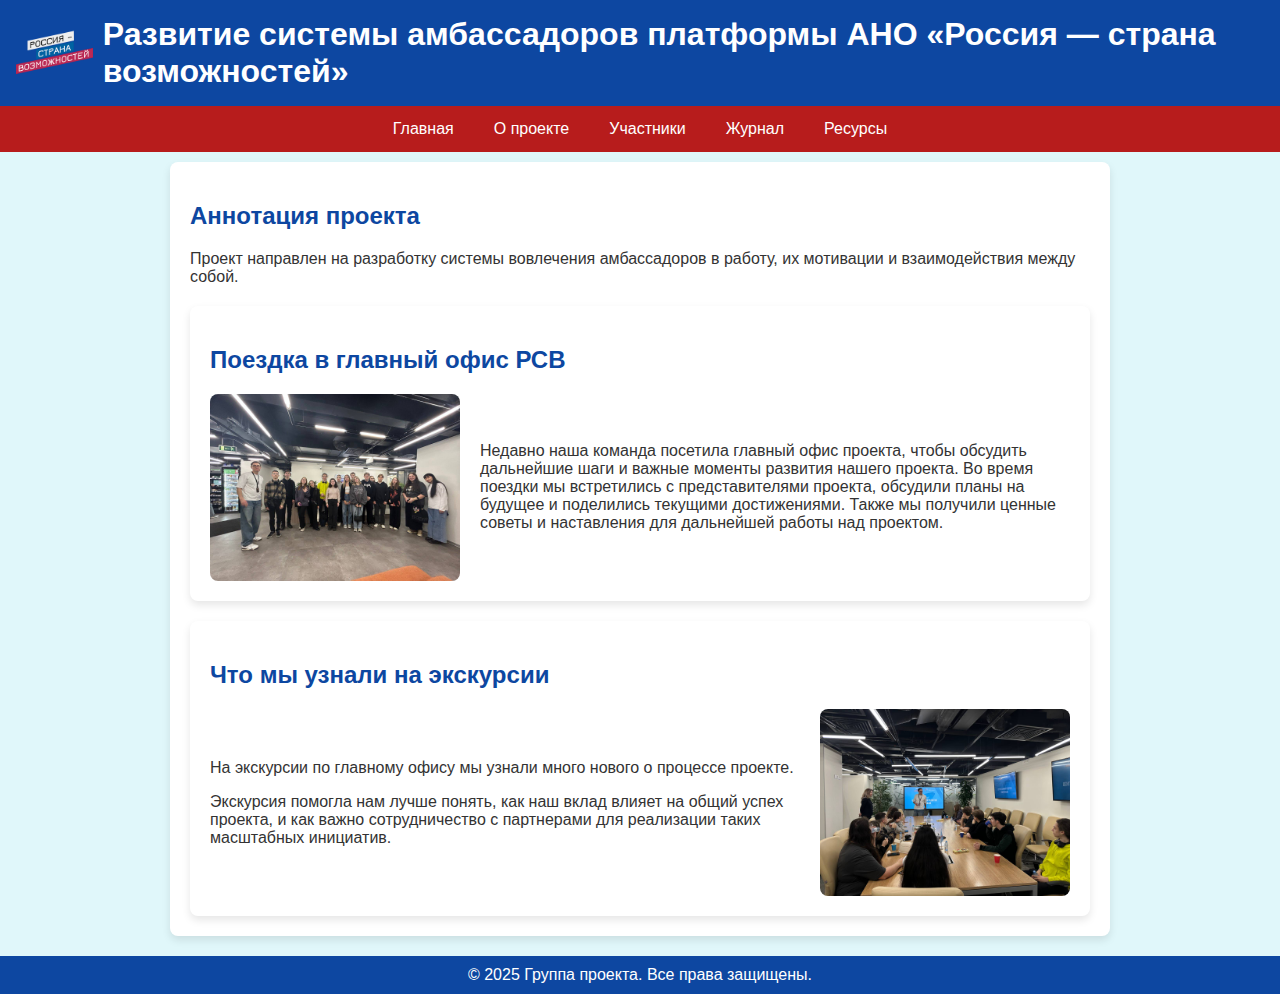
<file: site/praktika/index.html>
<!DOCTYPE html>
<html lang="ru">
<head>
  <meta charset="UTF-8">
  <title>Развитие системы амбассадоров 
    платформы АНО «Россия — страна возможностей»  – Главная</title>
  <link rel="stylesheet" href="style.css">
</head>
<body>
  <header>
    <img src="logo.png" alt="Логотип проекта" class="logo">
    <h1>Развитие системы амбассадоров 
        платформы АНО «Россия — страна возможностей» </h1>
  </header>
  <nav>
    <a href="index.html">Главная</a>
    <a href="about.html">О проекте</a>
    <a href="team.html">Участники</a>
    <a href="journal.html">Журнал</a>
    <a href="resources.html">Ресурсы</a>
  </nav>
  <main>
    <h2>Аннотация проекта</h2>
    <p>Проект направлен на разработку системы вовлечения амбассадоров в работу, их мотивации и взаимодействия между собой.</p>

    <!-- Первый блок с фотографией слева и текстом справа -->
    <section class="trip-block">
      <h2>Поездка в главный офис РСВ</h2>
      <div class="trip-content">
        <img src="trip1.jpg" alt="Поездка в офис" class="trip-photo">
        <div class="trip-description">
          <p>Недавно наша команда посетила главный офис проекта, чтобы обсудить дальнейшие шаги и важные моменты развития нашего проекта. Во время поездки мы встретились с представителями проекта, обсудили планы на будущее и поделились текущими достижениями. Также мы получили ценные советы и наставления для дальнейшей работы над проектом.</p>
        </div>
      </div>
    </section>
  
    <!-- Второй блок с фотографией справа и текстом слева -->
    <section class="trip-knowledge">
      <h2>Что мы узнали на экскурсии</h2>
      <div class="knowledge-content">
        <div class="knowledge-description">
          <p>На экскурсии по главному офису мы узнали много нового о процессе проекте. </p>
          <p>Экскурсия помогла нам лучше понять, как наш вклад влияет на общий успех проекта, и как важно сотрудничество с партнерами для реализации таких масштабных инициатив.</p>
        </div>
        <img src="trip2.jpg" alt="Экскурсия по офису" class="knowledge-photo">
      </div>
    </section>
  </main>
  <footer>
    &copy; 2025 Группа проекта. Все права защищены.
  </footer>
</body>
</html>
</file>
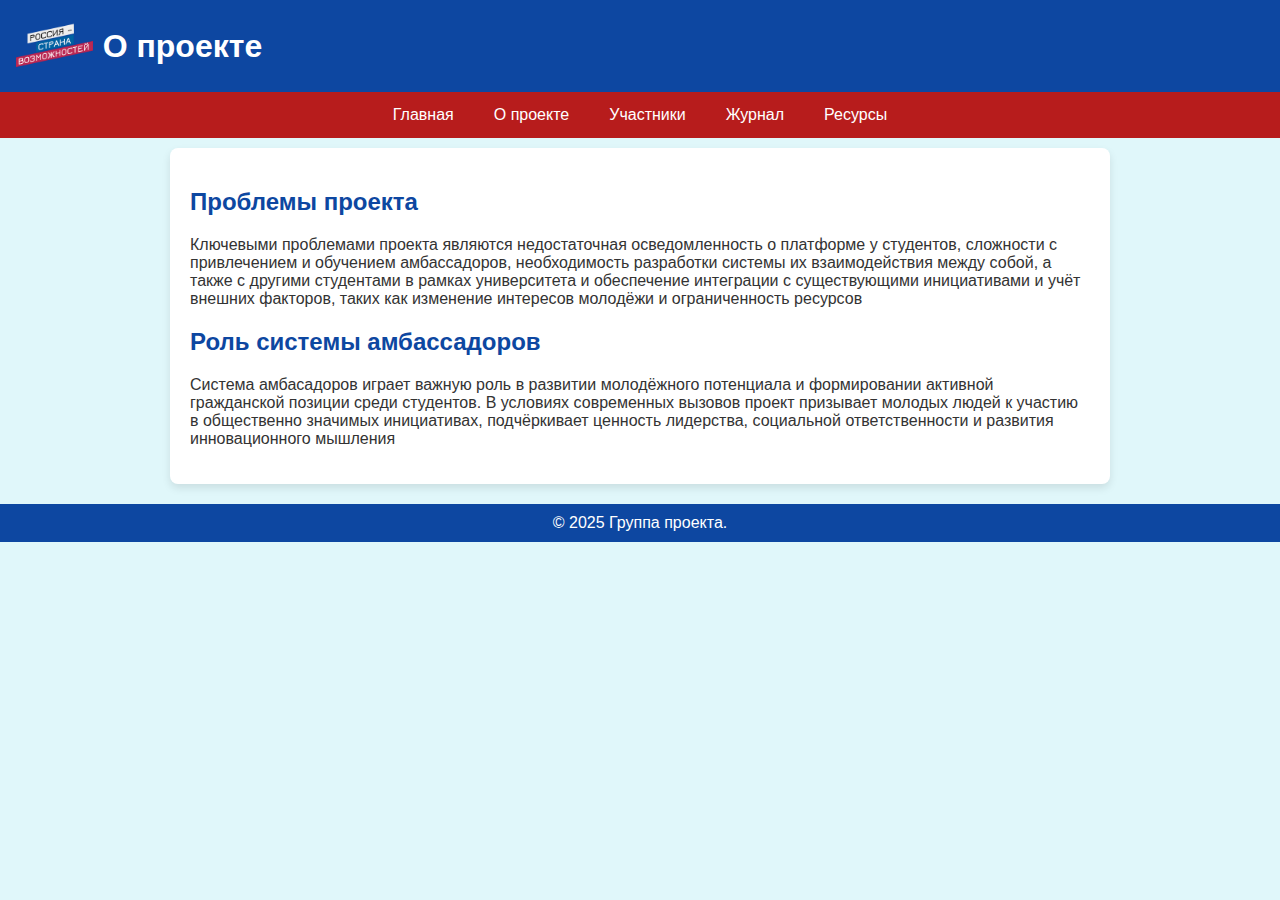
<file: site/praktika/about.html>
<!DOCTYPE html>
<html lang="ru">
<head>
  <meta charset="UTF-8">
  <title>О проекте</title>
  <link rel="stylesheet" href="style.css">
</head>
<body>
  <header>
    <img src="logo.png" alt="Логотип проекта" class="logo">
    <h1>О проекте</h1>
  </header>
  <nav>
    <a href="index.html">Главная</a>
    <a href="about.html">О проекте</a>
    <a href="team.html">Участники</a>
    <a href="journal.html">Журнал</a>
    <a href="resources.html">Ресурсы</a>
  </nav>
  <main>
    <section>
      <h2>Проблемы проекта</h2>
      <p>Ключевыми проблемами проекта являются недостаточная
        осведомленность о платформе у студентов, сложности с
        привлечением и обучением амбассадоров, необходимость
        разработки системы их взаимодействия между собой, а
        также с другими студентами в рамках университета и
        обеспечение интеграции с существующими инициативами
        и учёт внешних факторов, таких как изменение интересов
        молодёжи и ограниченность ресурсов</p>
    </section>

    <section>
      <h2>Роль системы амбассадоров</h2>
      <p>Система амбасадоров играет важную роль в развитии
        молодёжного потенциала и формировании активной
        гражданской позиции среди студентов. В условиях
        современных вызовов проект призывает молодых людей к
        участию в общественно значимых инициативах,
        подчёркивает ценность лидерства, социальной
        ответственности и развития инновационного мышления</p>
    </section>
  </main>
  <footer>
    &copy; 2025 Группа проекта.
  </footer>
</body>
</html>
</file>
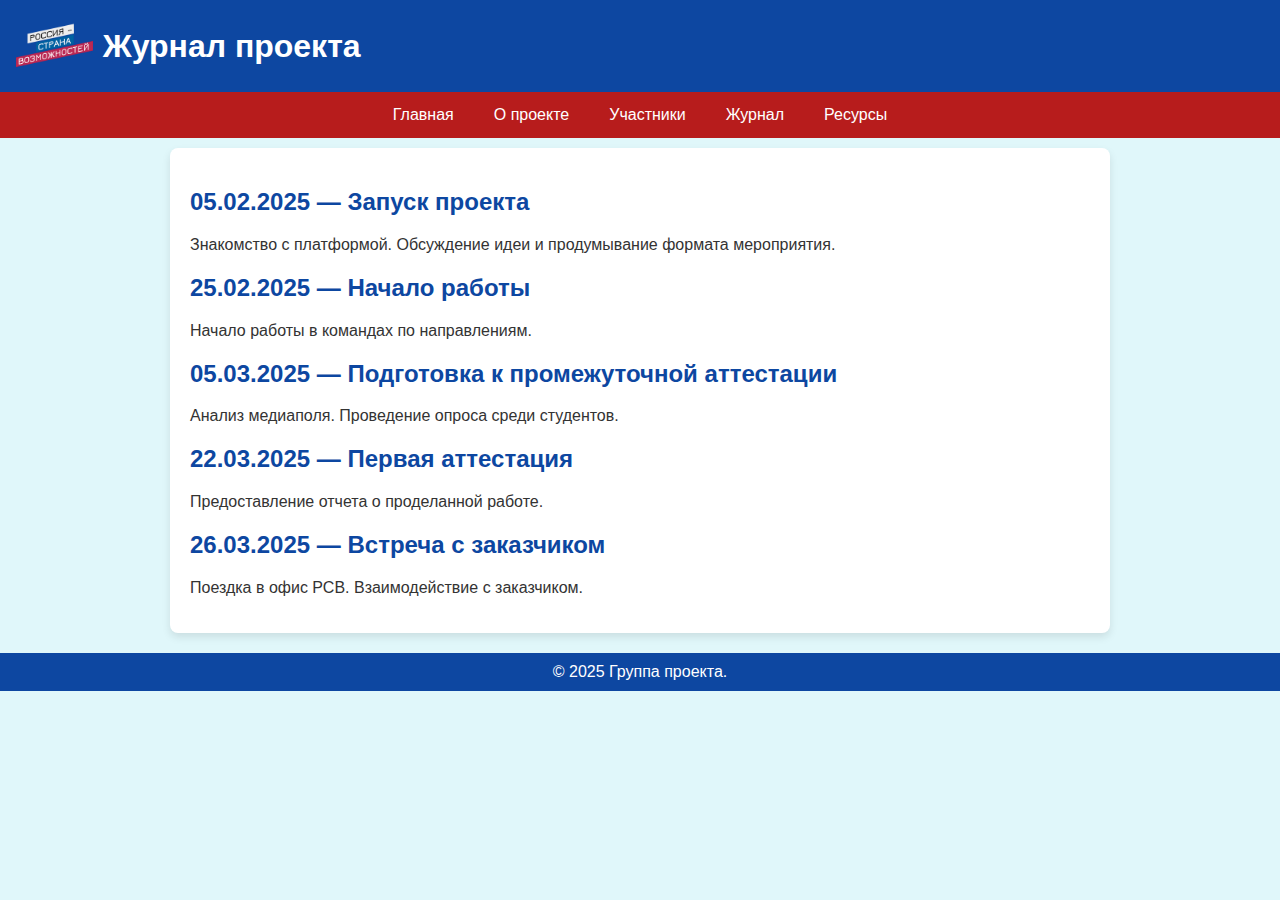
<file: site/praktika/journal.html>
<!DOCTYPE html>
<html lang="ru">
<head>
  <meta charset="UTF-8">
  <title>Журнал</title>
  <link rel="stylesheet" href="style.css">
</head>
<body>
  <header>
    <img src="logo.png" alt="Логотип проекта" class="logo">
    <h1>Журнал проекта</h1>
  </header>
  <nav>
    <a href="index.html">Главная</a>
    <a href="about.html">О проекте</a>
    <a href="team.html">Участники</a>
    <a href="journal.html">Журнал</a>
    <a href="resources.html">Ресурсы</a>
  </nav>
  <main>
    <h2>05.02.2025 — Запуск проекта</h2>
    <p>Знакомство с платформой. Обсуждение идеи и продумывание формата мероприятия.</p>

    <h2>25.02.2025 — Начало работы</h2>
    <p>Начало работы в командах по направлениям.</p>

    <h2>05.03.2025 — Подготовка к промежуточной аттестации</h2>
    <p>Анализ медиаполя. Проведение опроса среди студентов.</p>

    <h2>22.03.2025 — Первая аттестация</h2>
    <p>Предоставление отчета о проделанной работе.</p>

    <h2>26.03.2025 — Встреча с заказчиком</h2>
    <p>Поездка в офис РСВ. Взаимодействие с заказчиком.</p>
  </main>
  <footer>
    &copy; 2025 Группа проекта.
  </footer>
</body>
</html>
</file>
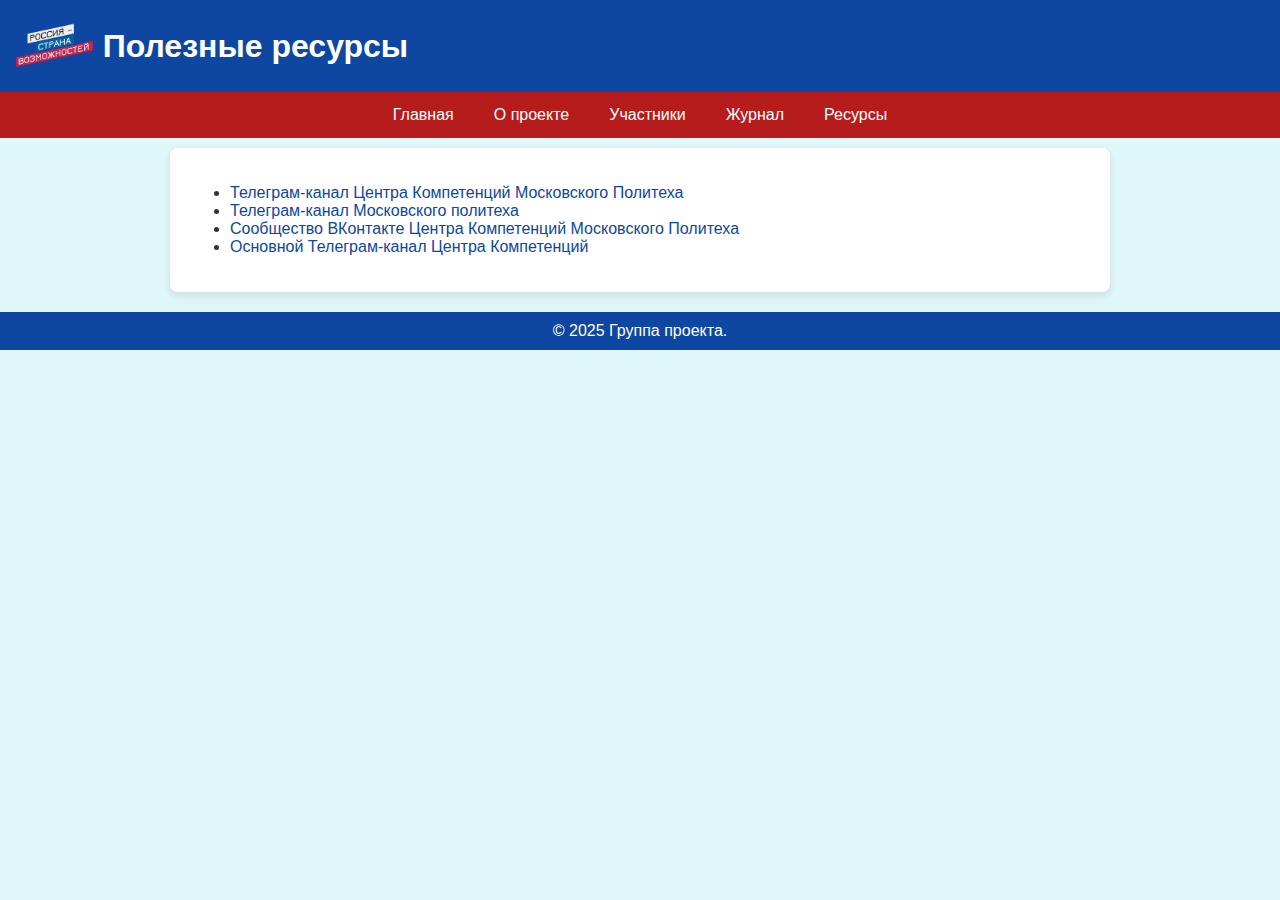
<file: site/praktika/resources.html>
<!DOCTYPE html>
<html lang="ru">
<head>
  <meta charset="UTF-8">
  <title>Ресурсы</title>
  <link rel="stylesheet" href="style.css">
</head>
<body>
  <header>
    <img src="logo.png" alt="Логотип проекта" class="logo">
    <h1>Полезные ресурсы</h1>
  </header>
  <nav>
    <a href="index.html">Главная</a>
    <a href="about.html">О проекте</a>
    <a href="team.html">Участники</a>
    <a href="journal.html">Журнал</a>
    <a href="resources.html">Ресурсы</a>
  </nav>
  <main>
    <ul>
      <li><a href="https://t.me/ccentermospoly">Телеграм-канал Центра Компетенций Московского Политеха</a></li>
      <li><a href="https://t.me/mospolytech">Телеграм-канал Московского политеха</a></li>
      <li><a href="https://vk.com/ccentermospoly">Сообщество ВКонтакте Центра Компетенций Московского Политеха</a></li>
      <li><a href="https://t.me/softskills_rsv">Основной Телеграм-канал Центра Компетенций</a></li>
    </ul>
  </main>
  <footer>
    &copy; 2025 Группа проекта.
  </footer>
</body>
</html>
</file>
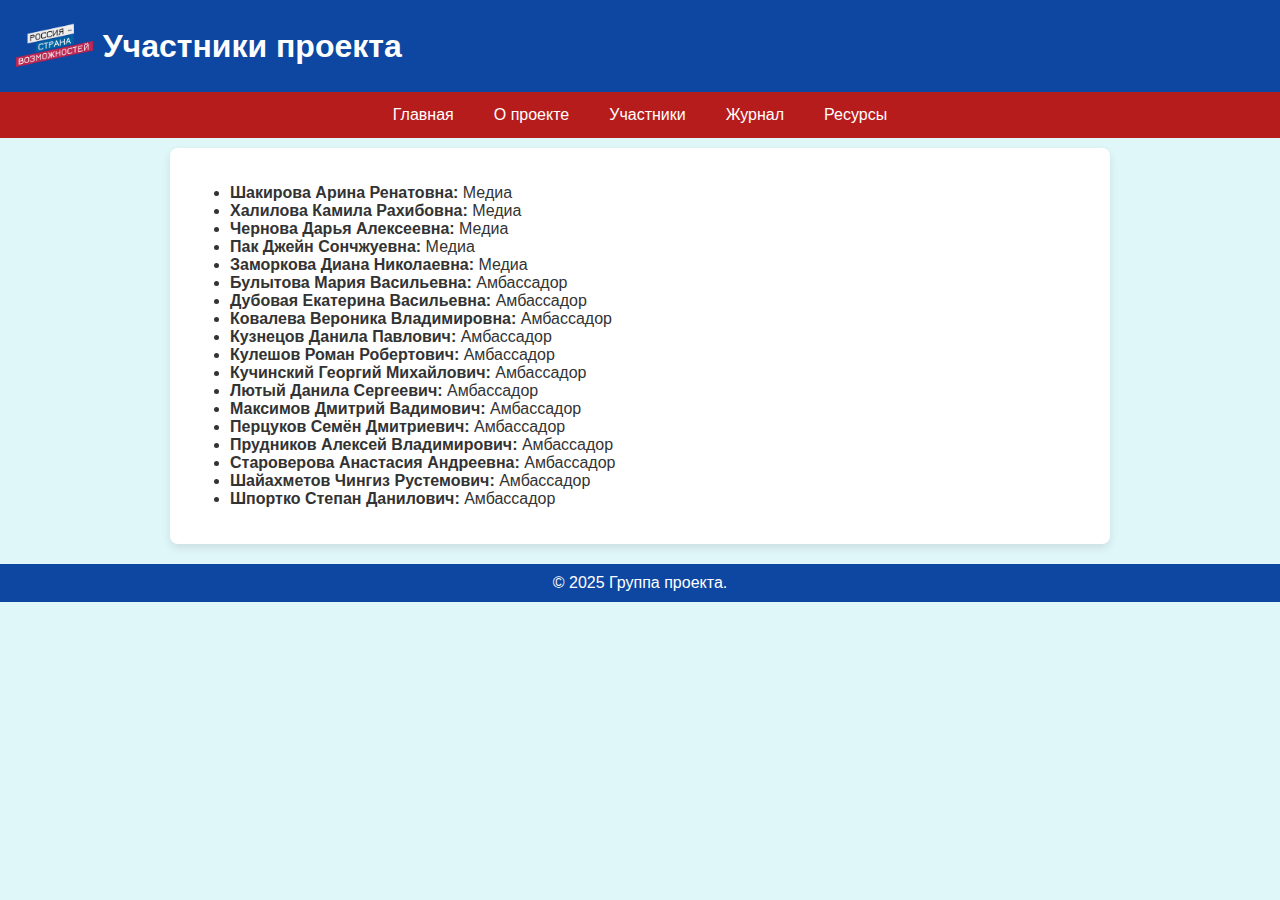
<file: site/praktika/team.html>
<!DOCTYPE html>
<html lang="ru">
<head>
  <meta charset="UTF-8">
  <title>Участники</title>
  <link rel="stylesheet" href="style.css">
</head>
<body>
  <header>
    <img src="logo.png" alt="Логотип проекта" class="logo">
    <h1>Участники проекта</h1>
  </header>
  <nav>
    <a href="index.html">Главная</a>
    <a href="about.html">О проекте</a>
    <a href="team.html">Участники</a>
    <a href="journal.html">Журнал</a>
    <a href="resources.html">Ресурсы</a>
  </nav>
  <main>
    <ul>
      <li><strong>Шакирова Арина Ренатовна:</strong> Медиа</li>
      <li><strong>Халилова Камила Рахибовна:</strong> Медиа</li>
      <li><strong>Чернова Дарья Алексеевна:</strong> Медиа</li>
      <li><strong>Пак Джейн Сончжуевна:</strong> Медиа</li>
      <li><strong>Заморкова Диана Николаевна:</strong> Медиа</li>
      <li><strong>Булытова Мария Васильевна:</strong> Амбассадор</li>
      <li><strong>Дубовая Екатерина Васильевна:</strong> Амбассадор</li>
      <li><strong>Ковалева Вероника Владимировна:</strong> Амбассадор</li>
      <li><strong>Кузнецов Данила Павлович:</strong> Амбассадор</li>
      <li><strong>Кулешов Роман Робертович:</strong> Амбассадор</li>
      <li><strong>Кучинский Георгий Михайлович:</strong> Амбассадор</li>
      <li><strong>Лютый Данила Сергеевич:</strong> Амбассадор</li>
      <li><strong>Максимов Дмитрий Вадимович:</strong> Амбассадор</li>
      <li><strong>Перцуков Семён Дмитриевич:</strong> Амбассадор</li>
      <li><strong>Прудников Алексей Владимирович:</strong> Амбассадор</li>
      <li><strong>Староверова Анастасия Андреевна:</strong> Амбассадор</li>
      <li><strong>Шайахметов Чингиз Рустемович:</strong> Амбассадор</li>
      <li><strong>Шпортко Степан Данилович:</strong> Амбассадор</li>
    </ul>
  </main>
  <footer>
    &copy; 2025 Группа проекта.
  </footer>
</body>
</html>
</file>
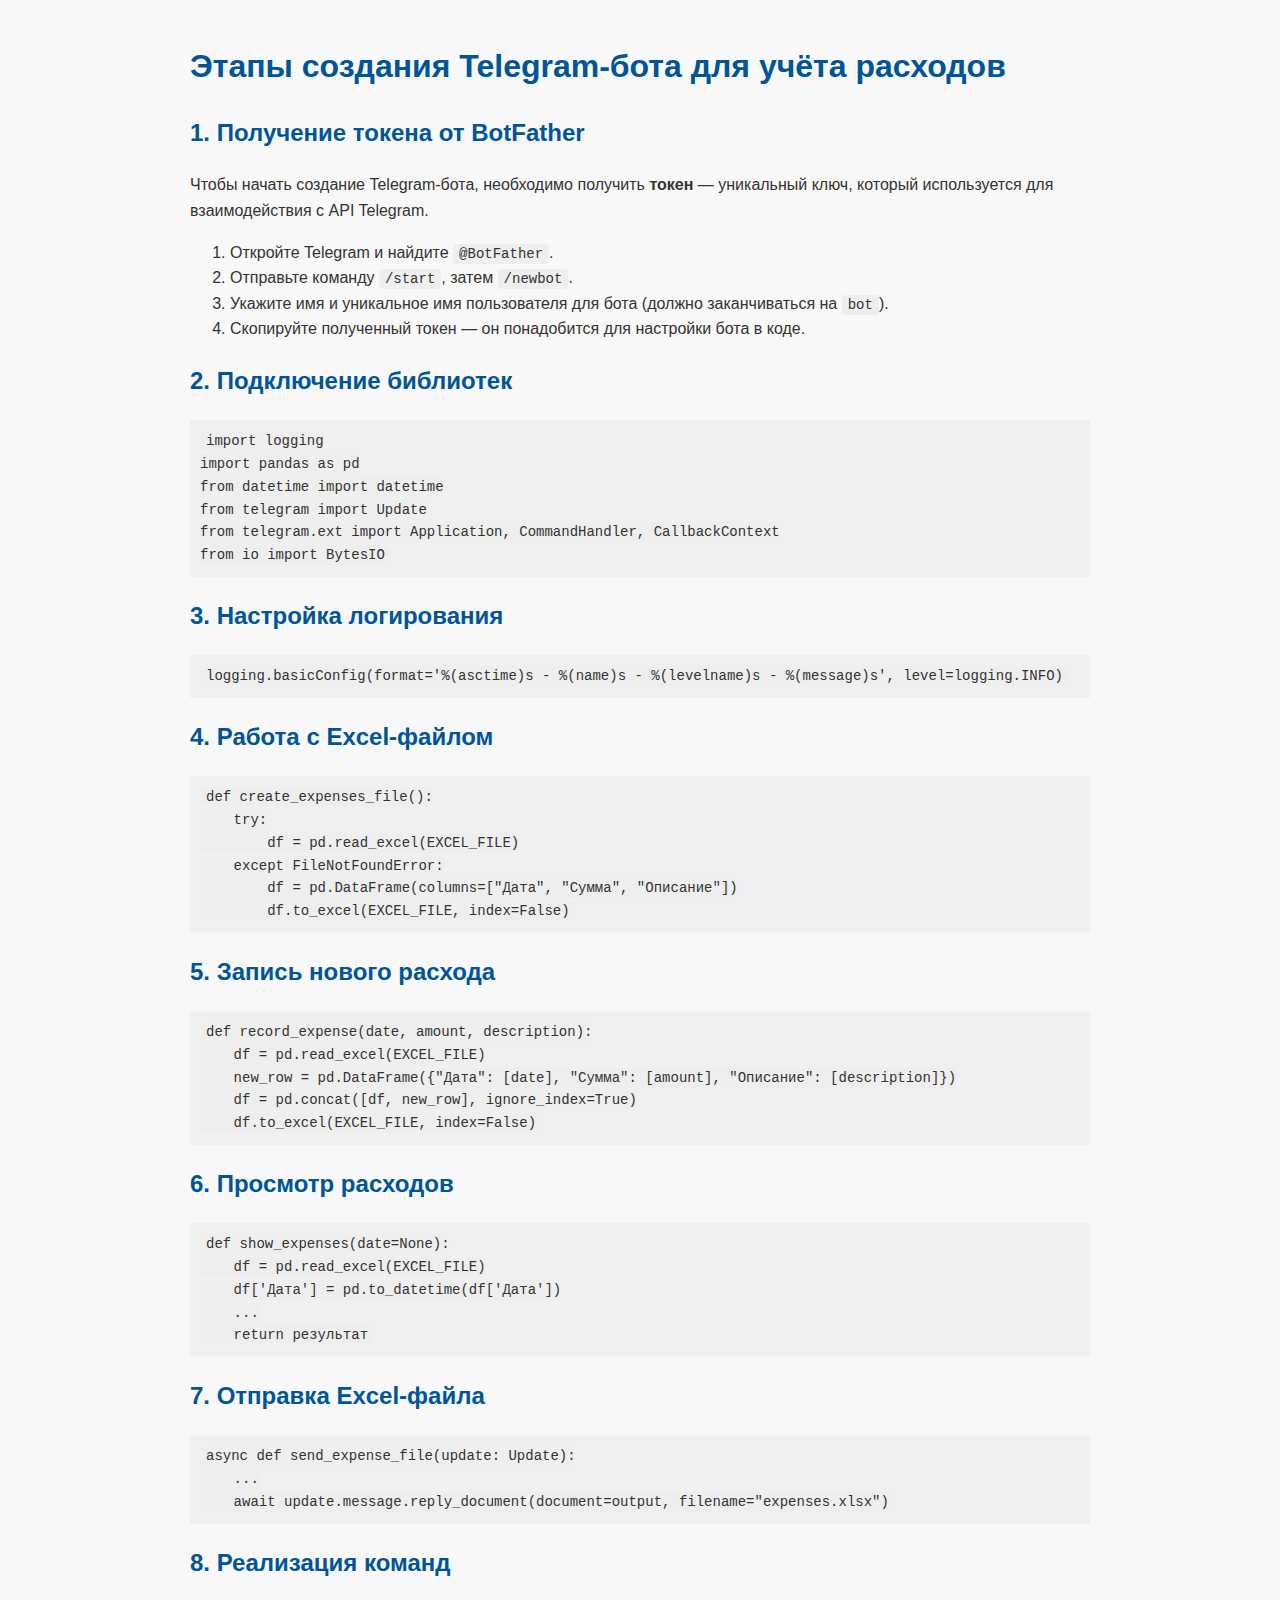
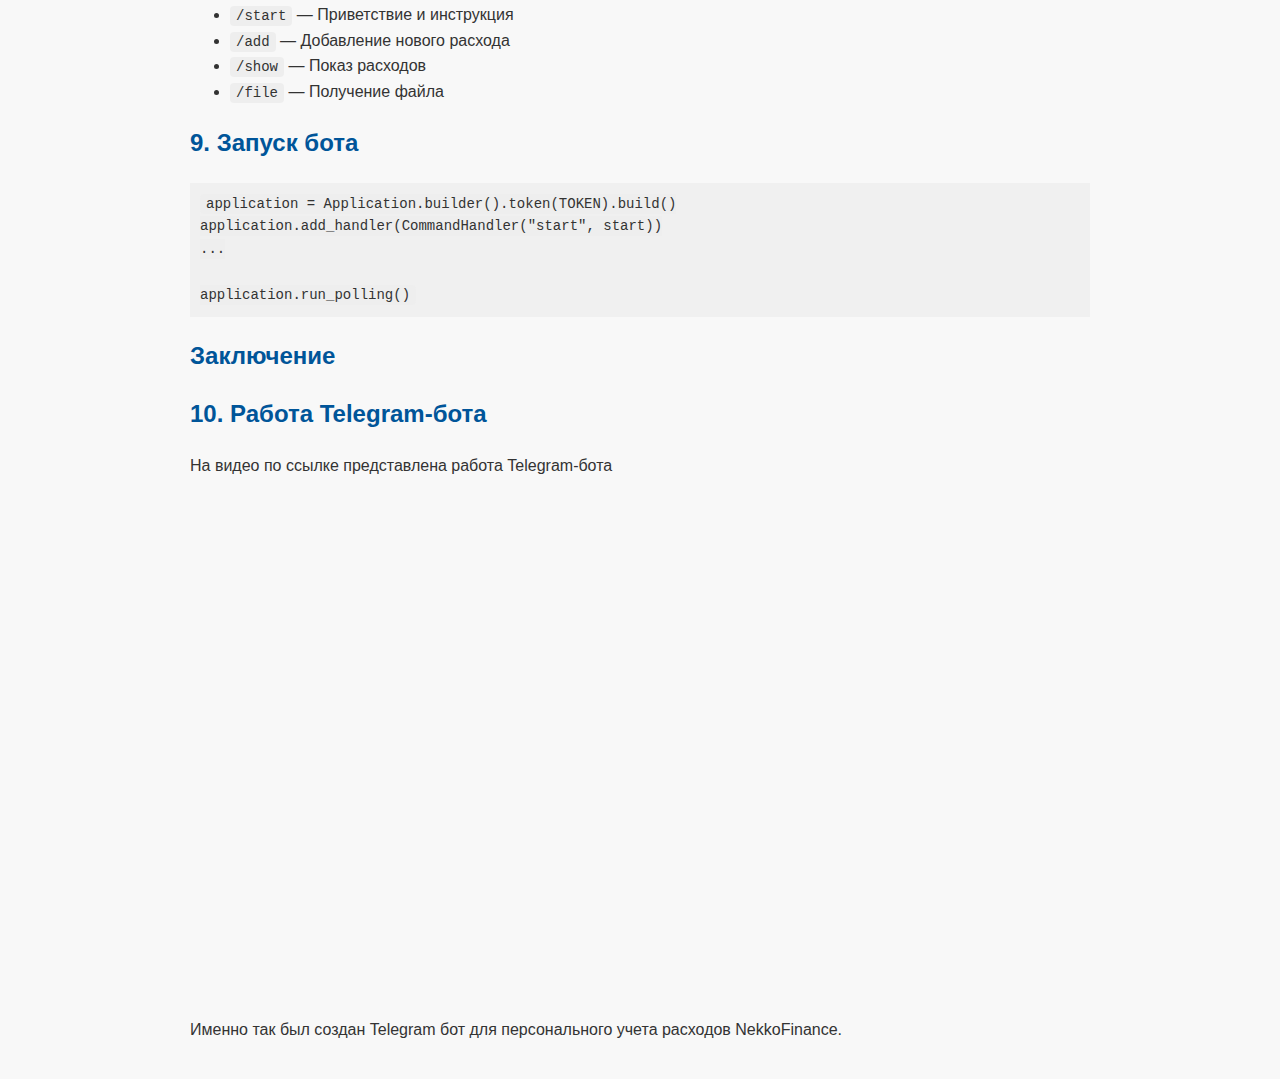
<file: task2/praktikaBOT/README.html>
<!DOCTYPE html>
<html lang="ru">
<head>
    <meta charset="UTF-8">
    <title>Этапы создания Telegram-бота для учёта расходов</title>
    <style>
        body {
            font-family: Arial, sans-serif;
            background-color: #f8f8f8;
            color: #333;
            line-height: 1.6;
            padding: 20px;
            max-width: 900px;
            margin: auto;
        }
        h1, h2 {
            color: #005599;
        }
        code {
            background-color: #eee;
            padding: 2px 6px;
            border-radius: 4px;
            font-size: 14px;
        }
        pre {
            background-color: #f0f0f0;
            padding: 10px;
            overflow-x: auto;
        }
    </style>
</head>
<body>
    <h1>Этапы создания Telegram-бота для учёта расходов</h1>

    <h2>1. Получение токена от BotFather</h2>
    <p>Чтобы начать создание Telegram-бота, необходимо получить <strong>токен</strong> — уникальный ключ, который используется для взаимодействия с API Telegram.</p>
    <ol>
        <li>Откройте Telegram и найдите <code>@BotFather</code>.</li>
        <li>Отправьте команду <code>/start</code>, затем <code>/newbot</code>.</li>
        <li>Укажите имя и уникальное имя пользователя для бота (должно заканчиваться на <code>bot</code>).</li>
        <li>Скопируйте полученный токен — он понадобится для настройки бота в коде.</li>
    </ol>

    <h2>2. Подключение библиотек</h2>
    <pre><code>import logging
import pandas as pd
from datetime import datetime
from telegram import Update
from telegram.ext import Application, CommandHandler, CallbackContext
from io import BytesIO</code></pre>

    <h2>3. Настройка логирования</h2>
    <pre><code>logging.basicConfig(format='%(asctime)s - %(name)s - %(levelname)s - %(message)s', level=logging.INFO)</code></pre>

    <h2>4. Работа с Excel-файлом</h2>
    <pre><code>def create_expenses_file():
    try:
        df = pd.read_excel(EXCEL_FILE)
    except FileNotFoundError:
        df = pd.DataFrame(columns=["Дата", "Сумма", "Описание"])
        df.to_excel(EXCEL_FILE, index=False)</code></pre>

    <h2>5. Запись нового расхода</h2>
    <pre><code>def record_expense(date, amount, description):
    df = pd.read_excel(EXCEL_FILE)
    new_row = pd.DataFrame({"Дата": [date], "Сумма": [amount], "Описание": [description]})
    df = pd.concat([df, new_row], ignore_index=True)
    df.to_excel(EXCEL_FILE, index=False)</code></pre>

    <h2>6. Просмотр расходов</h2>
    <pre><code>def show_expenses(date=None):
    df = pd.read_excel(EXCEL_FILE)
    df['Дата'] = pd.to_datetime(df['Дата'])
    ...
    return результат</code></pre>

    <h2>7. Отправка Excel-файла</h2>
    <pre><code>async def send_expense_file(update: Update):
    ...
    await update.message.reply_document(document=output, filename="expenses.xlsx")</code></pre>

    <h2>8. Реализация команд</h2>
    <ul>
        <li><code>/start</code> — Приветствие и инструкция</li>
        <li><code>/add</code> — Добавление нового расхода</li>
        <li><code>/show</code> — Показ расходов</li>
        <li><code>/file</code> — Получение файла</li>
    </ul>

    <h2>9. Запуск бота</h2>
    <pre><code>application = Application.builder().token(TOKEN).build()
application.add_handler(CommandHandler("start", start))
...

application.run_polling()</code></pre>

    <h2>Заключение</h2>
    <h2>10. Работа Telegram-бота</h2>
<p>На видео по ссылке представлена работа Telegram-бота</p>
<div style="position: relative; padding-bottom: 56.25%; height: 0; overflow: hidden;">
  <iframe src="https://www.youtube.com/embed/H4rX1NhJNWM" 
          style="position: absolute; top: 0; left: 0; width: 100%; height: 100%;" 
          frameborder="0" 
          allow="accelerometer; autoplay; clipboard-write; encrypted-media; gyroscope; picture-in-picture" 
          allowfullscreen>
  </iframe>
</div>

    <p>Именно так был создан Telegram бот для персонального учета расходов NekkoFinance. </p>
</body>
</html>
</file>
<file: site/praktika/style.css>
/* Общие стили для страницы */
body {
    font-family: Arial, sans-serif;
    margin: 0;
    padding: 0;
    background: #e0f7fa; /* Светло-голубой фон */
    color: #333;
  }
  
  /* Стили для шапки сайта */
  header {
    background-color: #0d47a1; /* Темно-синий цвет */
    color: white;
    padding: 1em;
    display: flex;                 /* Выравнивание по горизонтали */
    align-items: center;           /* Выравнивание по вертикали */
    gap: 10px;                     /* Отступ между логотипом и заголовком */
  }
  
  header h1 {
    margin: 0;                     /* Убираем отступы у заголовка */
    color: #fff;                   /* Белый цвет для заголовка */
  }
  
  /* Стили для логотипа */
  .logo {
    height: 60px;                  /* Высота логотипа */
    vertical-align: middle;        /* Центрирование по вертикали */
  }
  
  /* Навигация */
  nav {
    background-color: #b71c1c; /* Красный фон для навигации */
    display: flex;
    justify-content: center;
  }
  
  nav a {
    color: white;
    padding: 14px 20px;
    text-decoration: none;
    display: block;
  }
  
  nav a:hover {
    background-color: #880e4f; /* Тёмно-красный при наведении */
  }
  
  /* Основной контент */
  main {
    padding: 20px;
    max-width: 900px;
    margin: auto;
    background: white;
    margin-top: 10px;
    border-radius: 8px;
    box-shadow: 0 4px 8px rgba(0, 0, 0, 0.1);
  }
  
  h1, h2 {
    color: #0d47a1; /* Синий цвет для заголовков */
  }
  
  /* Ссылки в контенте */
  a {
    color: #0d47a1; /* Синие ссылки */
    text-decoration: none;
  }
  
  a:hover {
    text-decoration: underline;
    color: #b71c1c; /* Красные ссылки при наведении */
  }
  
  /* Новый блок с фотографией и описанием поездки */
  .trip-block {
    background-color: #ffffff;  /* Белый фон для блока */
    padding: 20px;
    margin-top: 20px;
    border-radius: 8px;
    box-shadow: 0 4px 8px rgba(0, 0, 0, 0.1);  /* Тень блока */
  }
  
  .trip-block h2 {
    color: #0d47a1; /* Синий цвет для заголовка в блоке */
  }
  
  .trip-content {
    display: flex;                 /* Используем flexbox для выравнивания элементов */
    gap: 20px;                     /* Отступ между фото и текстом */
    align-items: center;           /* Центрирование по вертикали */
  }
  
  .trip-photo {
    width: 250px;                  /* Ширина фото */
    height: auto;                  /* Пропорциональная высота */
    border-radius: 8px;
  }
  
  .trip-description {
    flex: 1;                        /* Занимает оставшееся пространство */
    color: #333;
  }
  
  /* Второй блок с фотографией справа и текстом слева */
  .trip-knowledge {
    background-color: #ffffff;  /* Белый фон для блока */
    padding: 20px;
    margin-top: 20px;
    border-radius: 8px;
    box-shadow: 0 4px 8px rgba(0, 0, 0, 0.1);  /* Тень блока */
  }
  
  .trip-knowledge h2 {
    color: #0d47a1; /* Синий цвет для заголовка в блоке */
  }
  
  .knowledge-content {
    display: flex;                 /* Используем flexbox для выравнивания элементов */
    gap: 20px;                     /* Отступ между фото и текстом */
    align-items: center;           /* Центрирование по вертикали */
  }
  
  .knowledge-photo {
    width: 250px;                  /* Ширина фото */
    height: auto;                  /* Пропорциональная высота */
    border-radius: 8px;
  }
  
  .knowledge-description {
    flex: 1;                        /* Занимает оставшееся пространство */
    color: #333;
  }
  
  footer {
    background-color: #0d47a1; /* Синий цвет футера */
    color: white;
    text-align: center;
    padding: 10px;
    margin-top: 20px;
  }
  
  footer a {
    color: #fff;
    text-decoration: none;
  }
  
  footer a:hover {
    color: #f50057; /* Красный цвет ссылки в футере */
  }
</file>
